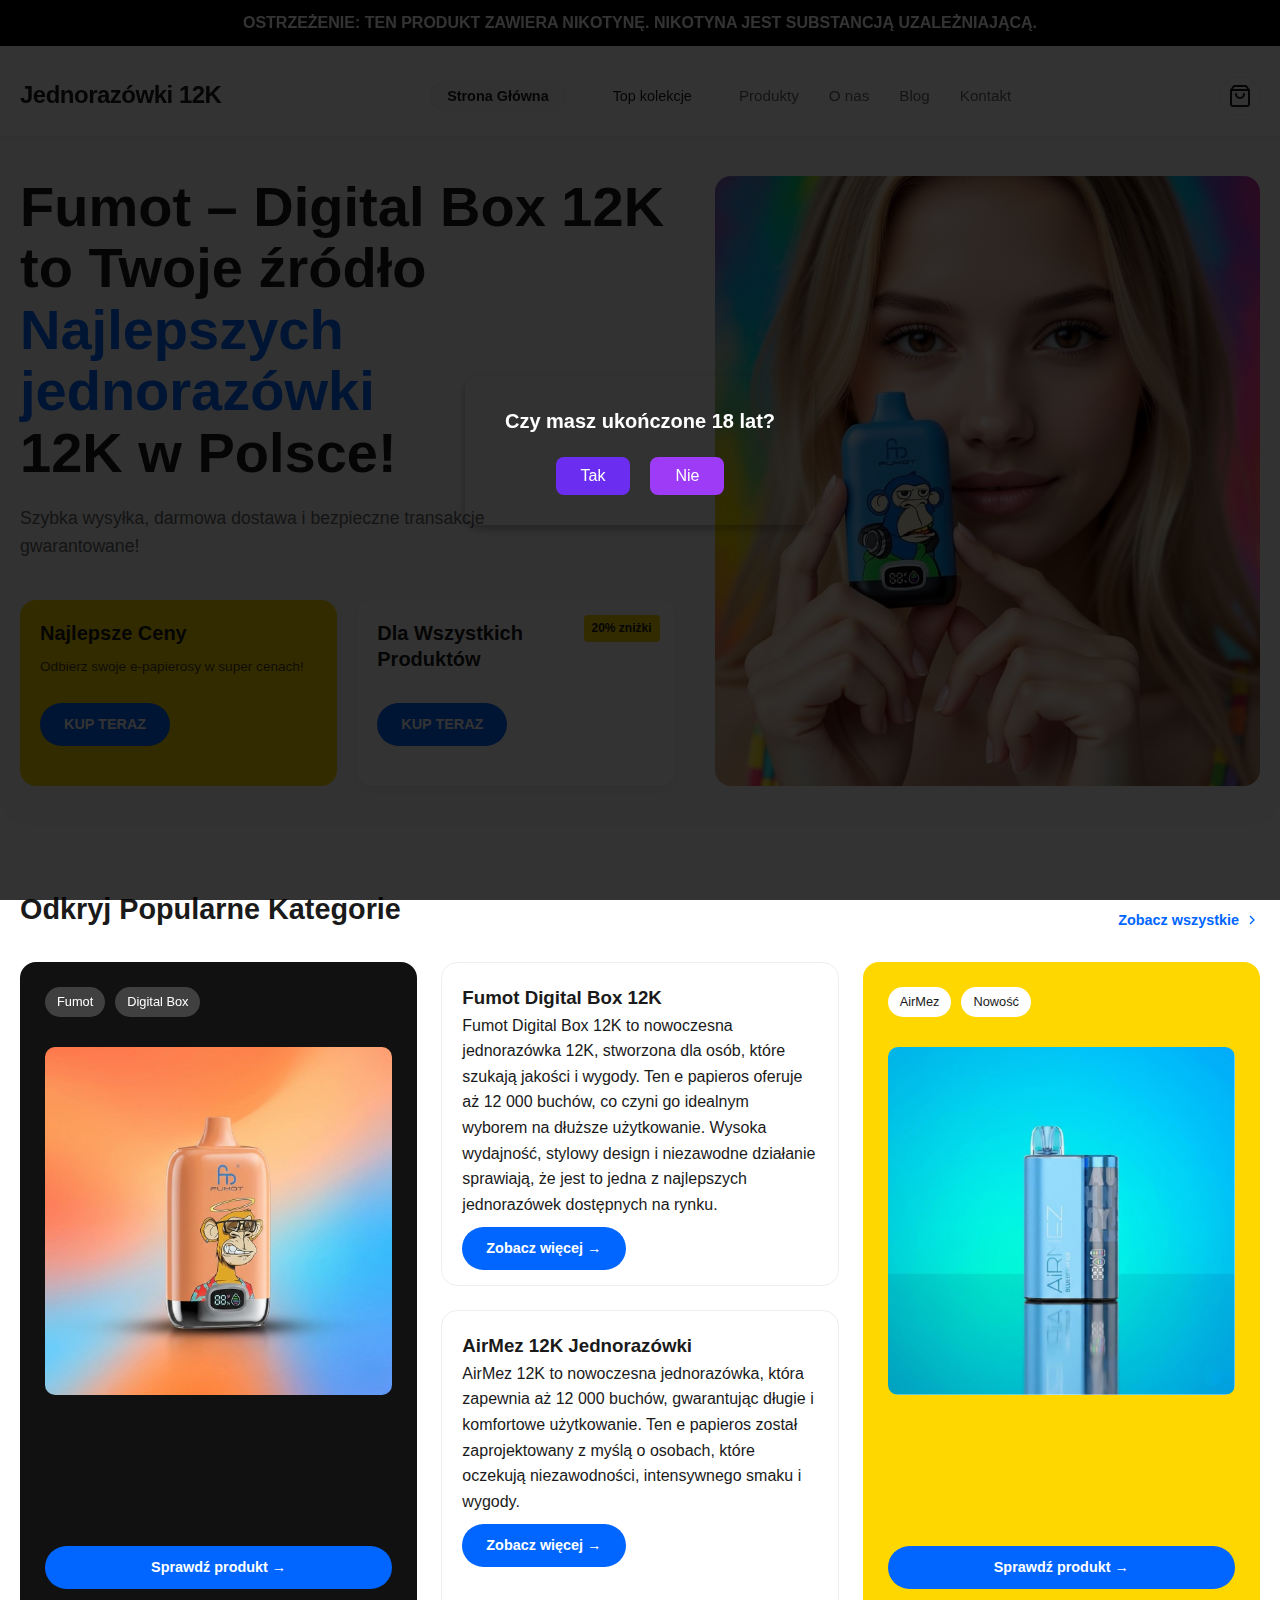
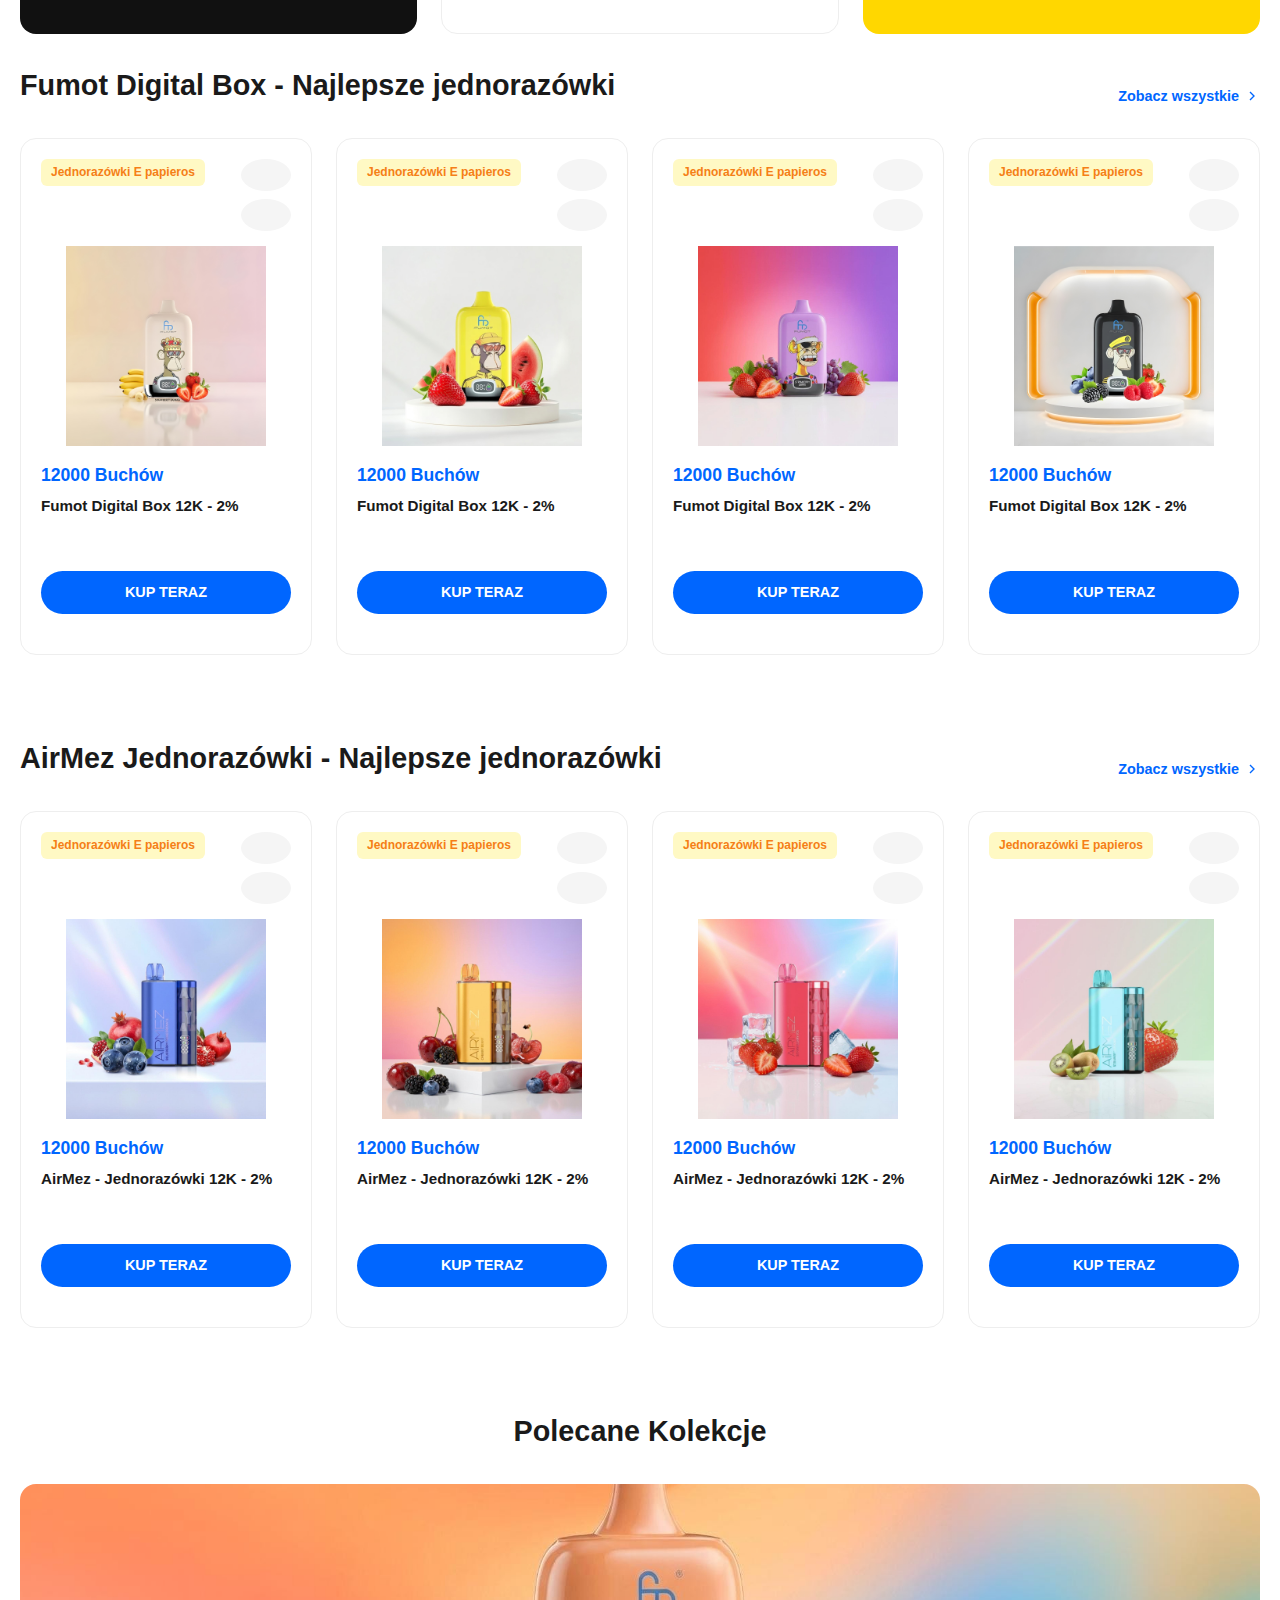
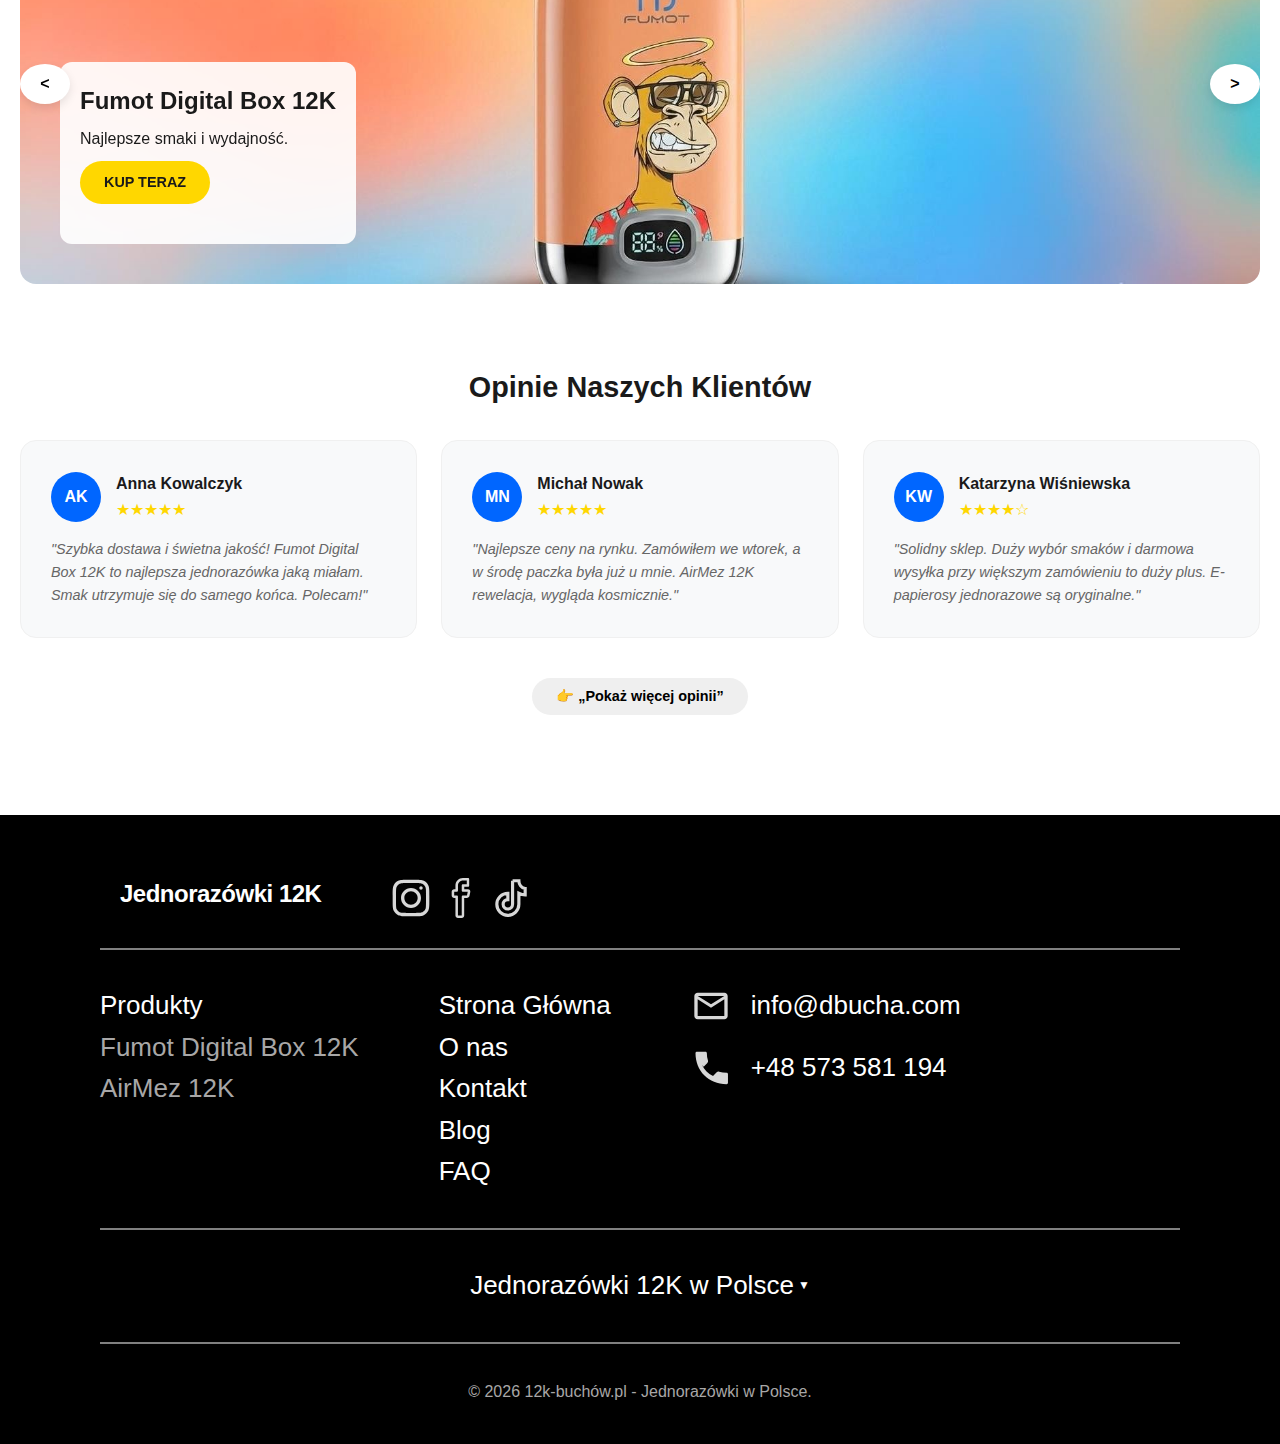
<file: index.html>
<!DOCTYPE html>
<html lang="pl">

<head>
    <meta charset="UTF-8">
    <meta name="viewport" content="width=device-width, initial-scale=1.0">
    <title>Jednorazówki 12K - Najlepsze e-papierosy jednorazowe w Polsce</title>
    <meta name="description"
        content="Kup najlepsze jednorazówki 12K i e-papierosy jednorazowe. Darmowa dostawa, najlepsze ceny, wyprzedaż i nowości. Top kolekcje tylko u nas.">

    <!-- Favicon & Manifest -->
    <link rel="icon" href="/favicon.ico" sizes="any">
    <link rel="icon" href="/favicon-32x32.png" type="image/png">
    <link rel="icon" href="/icon.svg" type="image/svg+xml">
    <link rel="apple-touch-icon" href="/apple-touch-icon.png">
    <meta name="apple-mobile-web-app-title" content="12K">
    <link rel="manifest" href="/site.webmanifest">

    <!-- Fonts: System fonts used to avoid external CDNs -->
    <link rel="stylesheet" href="styles.css">
    <link rel="stylesheet" href="footer.css">
    <link rel="stylesheet" href="header.css">
</head>

<body>

    <!-- Top Header -->
    <header class="site-header">
        <div id="ageModal" class="modal">
            <div class="modal-content">
                <h2>Czy masz ukończone 18 lat?</h2>
                <div class="buttons">
                    <button id="yesBtn">Tak</button>
                    <button id="noBtn">Nie</button>
                </div>
            </div>
        </div>

        <h1 class="warn">
            OSTRZEŻENIE: TEN PRODUKT ZAWIERA NIKOTYNĘ. NIKOTYNA JEST SUBSTANCJĄ
            UZALEŻNIAJĄCĄ.
        </h1>
        <div class="top-bar container">
            <a href="https://www.dbucha.com/collections/12000-buchow" class="logo">
                <span class="logo-text">Jednorazówki 12K</span>
            </a>

            <nav class="main-nav">
                <ul class="nav-list" id="nav-list">
                    <li><a href="https://www.dbucha.com/" class="nav-pill active">Strona Główna</a></li>
                    <li><a href="https://www.dbucha.com/collections/12000-buchow" class="nav-pill">Top kolekcje</a></li>
                    <li><a href="https://www.dbucha.com/" class="nav-link">Produkty</a></li>
                    <li><a href="https://www.dbucha.com/" class="nav-link">O nas</a></li>
                    <li><a href="https://www.dbucha.com/" class="nav-link">Blog</a></li>
                    <li><a href="https://www.dbucha.com/" class="nav-link">Kontakt</a></li>
                </ul>
            </nav>

            <div class="header-actions">
                <a href="https://www.dbucha.com/" class="action-item">O nas</a>
                <a href="https://www.dbucha.com/" class="action-item">Pomoc</a>
                <a href="https://www.dbucha.com/" class="action-item">Kontakt</a>
                <a href="https://www.dbucha.com/" class="icon-btn" aria-label="Koszyk">
                    <svg width="24" height="24" viewBox="0 0 24 24" fill="none" stroke="currentColor" stroke-width="2"
                        stroke-linecap="round" stroke-linejoin="round">
                        <path d="M6 2L3 6v14a2 2 0 0 0 2 2h14a2 2 0 0 0 2-2V6l-3-4z"></path>
                        <line x1="3" y1="6" x2="21" y2="6"></line>
                        <path d="M16 10a4 4 0 0 1-8 0"></path>
                    </svg>
                </a>

            </div>

            <!-- Mobile Menu Toggle -->
            <button class="mobile-menu-toggle" id="mobile-menu-btn" aria-label="Menu">
                <span></span>
                <span></span>
                <span></span>
            </button>
        </div>
    </header>

    <main>
        <!-- Hero Section -->
        <section class="hero-section">
            <div class="container hero-container">
                <div class="hero-content">
                    <h1 class="hero-title">Fumot – Digital Box 12K to Twoje źródło <br><span
                            class="highlight-blue">Najlepszych
                            jednorazówki</span><br>12K w Polsce!</h1>
                    <p class="hero-subtitle">Szybka wysyłka, darmowa dostawa i bezpieczne transakcje gwarantowane!</p>

                    <div class="hero-cards">
                        <div class="promo-card card-yellow">
                            <h3>Najlepsze Ceny</h3>
                            <p>Odbierz swoje e-papierosy w super cenach!</p>
                            <a href="https://www.dbucha.com/products/fumot-digital-box-12k-buchow"
                                class="btn btn-blue">KUP TERAZ</a>
                            <div class="card-icon bag-icon"></div>
                        </div>
                        <div class="promo-card card-white">
                            <span class="badge">20% zniżki</span>
                            <h3>Dla Wszystkich<br>Produktów</h3>
                            <a href="https://www.dbucha.com/products/fumot-digital-box-12k-buchow"
                                class="btn btn-blue">KUP TERAZ</a>
                        </div>
                    </div>
                </div>
                <div class="hero-image-wrapper">
                    <img src="img/Fumot tornado 12K.jpg" alt="Jednorazówki 12K Model" class="hero-image">
                    <!-- Using placeholder as generation failed, styled to match yellow aesthetic -->
                </div>
            </div>
        </section>

        <!-- Trending Categories -->
        <section class="categories-section container">
            <div class="section-header">
                <h2>Odkryj Popularne Kategorie</h2>
                <a href="https://www.dbucha.com/collections/12000-buchow" class="view-all">Zobacz wszystkie <svg
                        width="16" height="16" viewBox="0 0 24 24" fill="none" stroke="currentColor" stroke-width="2">
                        <path d="M9 18l6-6-6-6" />
                    </svg></a>
            </div>

            <div class="categories-grid">
                <!-- Large Card 1 -->
                <div class="cat-card large dark-card">
                    <div class="cat-labels">
                        <span class="pill">Fumot</span>
                        <span class="pill">Digital Box</span>
                    </div>
                    <!-- Mockup of headphones in screenshot, replaced with visual or text -->
                    <div class="cat-img-placeholder vape-silhouette">
                        <img src="img/Fumot Digital box 12K cherry.jpg" style="width: 100%;" alt="" srcset="">
                    </div>
                    <a href="https://www.dbucha.com/products/fumot-digital-box-12k-buchow"
                        class="btn btn-blue floating-btn">Sprawdź produkt →</a>
                </div>

                <!-- Stacked Cards -->
                <div class="cat-stack">
                    <div class="cat-card small light-card">
                        <div class="cat-info">
                            <h3>Fumot Digital Box 12K</h3>
                            <p>Fumot Digital Box 12K to nowoczesna jednorazówka 12K, stworzona dla osób, które szukają
                                jakości i wygody. Ten e papieros oferuje aż 12 000 buchów, co czyni go idealnym wyborem
                                na dłuższe użytkowanie. Wysoka wydajność, stylowy design i niezawodne działanie
                                sprawiają, że jest to jedna z najlepszych jednorazówek dostępnych na rynku.</p>
                            <a href="https://www.dbucha.com/collections/12000-buchow"
                                class="btn btn-blue small-btn">Zobacz więcej →</a>
                        </div>
                    </div>
                    <div class="cat-card small light-card split-content">
                        <div class="cat-info">
                            <h3>AirMez 12K Jednorazówki</h3>
                            <p>AirMez 12K to nowoczesna jednorazówka, która zapewnia aż 12 000 buchów, gwarantując
                                długie i komfortowe użytkowanie. Ten e papieros został zaprojektowany z myślą o osobach,
                                które oczekują niezawodności, intensywnego smaku i wygody.</p>
                            <a href="https://www.dbucha.com/collections/12000-buchow"
                                class="btn btn-blue small-btn">Zobacz więcej →</a>
                        </div>

                    </div>
                </div>

                <!-- Large Card 2 -->
                <div class="cat-card large yellow-card">
                    <div class="cat-labels">
                        <span class="pill white-pill">AirMez</span>
                        <span class="pill white-pill">Nowość</span>
                    </div>
                    <div class="basket-img-placeholder">
                        <img src="img/AirMez  12K Jednorazówki .jpg" alt="AirMez 12K" style="width: 100%;">
                    </div>
                    <a href="https://www.dbucha.com/products/airmez-12k" class="btn btn-blue floating-btn">Sprawdź
                        produkt →</a>
                </div>
            </div>
        </section>

        <!-- Product of The Month -->
        <section class="products-section container">
            <div class="section-header">
                <h2>Fumot Digital Box - Najlepsze jednorazówki</h2>
                <a href="https://www.dbucha.com/collections/12000-buchow" class="view-all">Zobacz wszystkie <svg
                        width="16" height="16" viewBox="0 0 24 24" fill="none" stroke="currentColor" stroke-width="2">
                        <path d="M9 18l6-6-6-6" />
                    </svg></a>
            </div>

            <div class="products-grid">
                <!-- Product 1 -->
                <div class="product-card">
                    <div class="card-top">
                        <span class="badge-yellow">Jednorazówki E papieros</span>
                        <div class="card-actions">
                            <button class="icon-circle"><svg width="16" height="16" viewBox="0 0 24 24" fill="none"
                                    stroke="currentColor" stroke-width="2">
                                    <path d="M6 2L3 6v14a2 2 0 0 0 2 2h14a2 2 0 0 0 2-2V6l-3-4z"></path>
                                    <line x1="3" y1="6" x2="21" y2="6"></line>
                                </svg></button>
                            <button class="icon-circle"><svg width="16" height="16" viewBox="0 0 24 24" fill="none"
                                    stroke="currentColor" stroke-width="2">
                                    <path
                                        d="M20.84 4.61a5.5 5.5 0 0 0-7.78 0L12 5.67l-1.06-1.06a5.5 5.5 0 0 0-7.78 7.78l1.06 1.06L12 21.23l7.78-7.78 1.06-1.06a5.5 5.5 0 0 0 0-7.78z">
                                    </path>
                                </svg></button>
                        </div>
                    </div>
                    <div class="product-img">
                        <img src="img/Fumot Tornado 12K strawbery banana.png" alt="Fumot Digital Box 12K">
                    </div>
                    <div class="product-details">
                        <span class="price">12000 Buchów</span>
                        <h3>Fumot Digital Box 12K - 2% </h3>
                        <a href="https://www.dbucha.com/collections/12000-buchow" class="btn btn-blue full-width">KUP
                            TERAZ</a>
                    </div>
                </div>

                <!-- Product 2 -->
                <!-- Product 3 -->
                <div class="product-card">
                    <div class="card-top">
                        <span class="badge-yellow">Jednorazówki E papieros</span>
                        <div class="card-actions">
                            <button class="icon-circle"><svg width="16" height="16" viewBox="0 0 24 24" fill="none"
                                    stroke="currentColor" stroke-width="2">
                                    <path d="M6 2L3 6v14a2 2 0 0 0 2 2h14a2 2 0 0 0 2-2V6l-3-4z"></path>
                                    <line x1="3" y1="6" x2="21" y2="6"></line>
                                </svg></button>
                            <button class="icon-circle"><svg width="16" height="16" viewBox="0 0 24 24" fill="none"
                                    stroke="currentColor" stroke-width="2">
                                    <path
                                        d="M20.84 4.61a5.5 5.5 0 0 0-7.78 0L12 5.67l-1.06-1.06a5.5 5.5 0 0 0-7.78 7.78l1.06 1.06L12 21.23l7.78-7.78 1.06-1.06a5.5 5.5 0 0 0 0-7.78z">
                                    </path>
                                </svg></button>
                        </div>
                    </div>
                    <div class="product-img">
                        <img src="img/Fumot tornado 12K Strawbery watermelon.jpg" alt="RandM Tornado">
                    </div>
                    <div class="product-details">
                        <span class="price">12000 Buchów</span>
                        <h3>Fumot Digital Box 12K - 2% </h3>
                        <a href="https://www.dbucha.com/collections/12000-buchow" class="btn btn-blue full-width">KUP
                            TERAZ</a>
                    </div>
                </div>


                <!-- Product 3 -->
                <div class="product-card">
                    <div class="card-top">
                        <span class="badge-yellow">Jednorazówki E papieros</span>
                        <div class="card-actions">
                            <button class="icon-circle"><svg width="16" height="16" viewBox="0 0 24 24" fill="none"
                                    stroke="currentColor" stroke-width="2">
                                    <path d="M6 2L3 6v14a2 2 0 0 0 2 2h14a2 2 0 0 0 2-2V6l-3-4z"></path>
                                    <line x1="3" y1="6" x2="21" y2="6"></line>
                                </svg></button>
                            <button class="icon-circle"><svg width="16" height="16" viewBox="0 0 24 24" fill="none"
                                    stroke="currentColor" stroke-width="2">
                                    <path
                                        d="M20.84 4.61a5.5 5.5 0 0 0-7.78 0L12 5.67l-1.06-1.06a5.5 5.5 0 0 0-7.78 7.78l1.06 1.06L12 21.23l7.78-7.78 1.06-1.06a5.5 5.5 0 0 0 0-7.78z">
                                    </path>
                                </svg></button>
                        </div>
                    </div>
                    <div class="product-img">
                        <img src="img/Fumot tornado 12K Strawberry Grape .jpg" alt="RandM Tornado">
                    </div>
                    <div class="product-details">
                        <span class="price">12000 Buchów</span>
                        <h3>Fumot Digital Box 12K - 2% </h3>
                        <a href="https://www.dbucha.com/collections/12000-buchow" class="btn btn-blue full-width">KUP
                            TERAZ</a>
                    </div>
                </div>


                <!-- Product 3 -->
                <div class="product-card">
                    <div class="card-top">
                        <span class="badge-yellow">Jednorazówki E papieros</span>
                        <div class="card-actions">
                            <button class="icon-circle"><svg width="16" height="16" viewBox="0 0 24 24" fill="none"
                                    stroke="currentColor" stroke-width="2">
                                    <path d="M6 2L3 6v14a2 2 0 0 0 2 2h14a2 2 0 0 0 2-2V6l-3-4z"></path>
                                    <line x1="3" y1="6" x2="21" y2="6"></line>
                                </svg></button>
                            <button class="icon-circle"><svg width="16" height="16" viewBox="0 0 24 24" fill="none"
                                    stroke="currentColor" stroke-width="2">
                                    <path
                                        d="M20.84 4.61a5.5 5.5 0 0 0-7.78 0L12 5.67l-1.06-1.06a5.5 5.5 0 0 0-7.78 7.78l1.06 1.06L12 21.23l7.78-7.78 1.06-1.06a5.5 5.5 0 0 0 0-7.78z">
                                    </path>
                                </svg></button>
                        </div>
                    </div>
                    <div class="product-img">
                        <img src="img/Fumot tornado 12K Mixed_Berries.jpg" alt="RandM Tornado">
                    </div>
                    <div class="product-details">
                        <span class="price">12000 Buchów</span>
                        <h3>Fumot Digital Box 12K - 2% </h3>
                        <a href="https://www.dbucha.com/collections/12000-buchow" class="btn btn-blue full-width">KUP
                            TERAZ</a>
                    </div>
                </div>

            </div>
        </section>
        <section class="products-section container">
            <div class="section-header">
                <h2>AirMez Jednorazówki - Najlepsze jednorazówki</h2>
                <a href="https://www.dbucha.com/collections/12000-buchow" class="view-all">Zobacz wszystkie <svg
                        width="16" height="16" viewBox="0 0 24 24" fill="none" stroke="currentColor" stroke-width="2">
                        <path d="M9 18l6-6-6-6" />
                    </svg></a>
            </div>

            <div class="products-grid">
                <!-- Product 1 -->
                <div class="product-card">
                    <div class="card-top">
                        <span class="badge-yellow">Jednorazówki E papieros</span>
                        <div class="card-actions">
                            <button class="icon-circle"><svg width="16" height="16" viewBox="0 0 24 24" fill="none"
                                    stroke="currentColor" stroke-width="2">
                                    <path d="M6 2L3 6v14a2 2 0 0 0 2 2h14a2 2 0 0 0 2-2V6l-3-4z"></path>
                                    <line x1="3" y1="6" x2="21" y2="6"></line>
                                </svg></button>
                            <button class="icon-circle"><svg width="16" height="16" viewBox="0 0 24 24" fill="none"
                                    stroke="currentColor" stroke-width="2">
                                    <path
                                        d="M20.84 4.61a5.5 5.5 0 0 0-7.78 0L12 5.67l-1.06-1.06a5.5 5.5 0 0 0-7.78 7.78l1.06 1.06L12 21.23l7.78-7.78 1.06-1.06a5.5 5.5 0 0 0 0-7.78z">
                                    </path>
                                </svg></button>
                        </div>
                    </div>
                    <div class="product-img">
                        <img src="img/AirMez 12K Blueberry_Pomegranate.jpg" alt="Fumot Digital Box 12K">
                    </div>
                    <div class="product-details">
                        <span class="price">12000 Buchów</span>
                        <h3>AirMez - Jednorazówki 12K - 2% </h3>
                        <a href="https://www.dbucha.com/collections/12000-buchow" class="btn btn-blue full-width">KUP
                            TERAZ</a>
                    </div>
                </div>

                <!-- Product 2 -->
                <!-- Product 3 -->
                <div class="product-card">
                    <div class="card-top">
                        <span class="badge-yellow">Jednorazówki E papieros</span>
                        <div class="card-actions">
                            <button class="icon-circle"><svg width="16" height="16" viewBox="0 0 24 24" fill="none"
                                    stroke="currentColor" stroke-width="2">
                                    <path d="M6 2L3 6v14a2 2 0 0 0 2 2h14a2 2 0 0 0 2-2V6l-3-4z"></path>
                                    <line x1="3" y1="6" x2="21" y2="6"></line>
                                </svg></button>
                            <button class="icon-circle"><svg width="16" height="16" viewBox="0 0 24 24" fill="none"
                                    stroke="currentColor" stroke-width="2">
                                    <path
                                        d="M20.84 4.61a5.5 5.5 0 0 0-7.78 0L12 5.67l-1.06-1.06a5.5 5.5 0 0 0-7.78 7.78l1.06 1.06L12 21.23l7.78-7.78 1.06-1.06a5.5 5.5 0 0 0 0-7.78z">
                                    </path>
                                </svg></button>
                        </div>
                    </div>
                    <div class="product-img">
                        <img src="img/AirMez 12K Cherry_Berry.jpg" alt="RandM Tornado">
                    </div>
                    <div class="product-details">
                        <span class="price">12000 Buchów</span>
                        <h3>AirMez - Jednorazówki 12K - 2% </h3>
                        <a href="https://www.dbucha.com/collections/12000-buchow" class="btn btn-blue full-width">KUP
                            TERAZ</a>
                    </div>
                </div>


                <!-- Product 3 -->
                <div class="product-card">
                    <div class="card-top">
                        <span class="badge-yellow">Jednorazówki E papieros</span>
                        <div class="card-actions">
                            <button class="icon-circle"><svg width="16" height="16" viewBox="0 0 24 24" fill="none"
                                    stroke="currentColor" stroke-width="2">
                                    <path d="M6 2L3 6v14a2 2 0 0 0 2 2h14a2 2 0 0 0 2-2V6l-3-4z"></path>
                                    <line x1="3" y1="6" x2="21" y2="6"></line>
                                </svg></button>
                            <button class="icon-circle"><svg width="16" height="16" viewBox="0 0 24 24" fill="none"
                                    stroke="currentColor" stroke-width="2">
                                    <path
                                        d="M20.84 4.61a5.5 5.5 0 0 0-7.78 0L12 5.67l-1.06-1.06a5.5 5.5 0 0 0-7.78 7.78l1.06 1.06L12 21.23l7.78-7.78 1.06-1.06a5.5 5.5 0 0 0 0-7.78z">
                                    </path>
                                </svg></button>
                        </div>
                    </div>
                    <div class="product-img">
                        <img src="img/AirMez 12K Strawberry_Ice.jpg" alt="RandM Tornado">
                    </div>
                    <div class="product-details">
                        <span class="price">12000 Buchów</span>
                        <h3>AirMez - Jednorazówki 12K - 2% </h3>
                        <a href="https://www.dbucha.com/collections/12000-buchow" class="btn btn-blue full-width">KUP
                            TERAZ</a>
                    </div>
                </div>


                <!-- Product 3 -->
                <div class="product-card">
                    <div class="card-top">
                        <span class="badge-yellow">Jednorazówki E papieros</span>
                        <div class="card-actions">
                            <button class="icon-circle"><svg width="16" height="16" viewBox="0 0 24 24" fill="none"
                                    stroke="currentColor" stroke-width="2">
                                    <path d="M6 2L3 6v14a2 2 0 0 0 2 2h14a2 2 0 0 0 2-2V6l-3-4z"></path>
                                    <line x1="3" y1="6" x2="21" y2="6"></line>
                                </svg></button>
                            <button class="icon-circle"><svg width="16" height="16" viewBox="0 0 24 24" fill="none"
                                    stroke="currentColor" stroke-width="2">
                                    <path
                                        d="M20.84 4.61a5.5 5.5 0 0 0-7.78 0L12 5.67l-1.06-1.06a5.5 5.5 0 0 0-7.78 7.78l1.06 1.06L12 21.23l7.78-7.78 1.06-1.06a5.5 5.5 0 0 0 0-7.78z">
                                    </path>
                                </svg></button>
                        </div>
                    </div>
                    <div class="product-img">
                        <img src="img/AirMez 12K Strawberry_Kiwi.jpg" alt="RandM Tornado">
                    </div>
                    <div class="product-details">
                        <span class="price">12000 Buchów</span>
                        <h3>AirMez - Jednorazówki 12K - 2% </h3>
                        <a href="https://www.dbucha.com/collections/12000-buchow" class="btn btn-blue full-width">KUP
                            TERAZ</a>
                    </div>
                </div>

            </div>
        </section>

        <!-- Slider Section -->
        <section class="slider-section container">
            <h2 class="section-title">Polecane Kolekcje</h2>
            <div class="slider-container">
                <button class="slider-btn prev-btn" id="prevBtn">&lt;</button>
                <div class="slider-track" id="sliderTrack">
                    <!-- Slide 1 -->
                    <div class="slide">
                        <img src="img/FumotDigitalbox12Kcherry.jpg" alt="Fumot">
                        <div class="slide-content">
                            <h3>Fumot Digital Box 12K</h3>
                            <p>Najlepsze smaki i wydajność.</p>
                            <a href="https://www.dbucha.com/collections/12000-buchow" class="btn btn-yellow">KUP
                                TERAZ</a>
                        </div>
                    </div>
                    <!-- Slide 2 -->
                    <div class="slide">
                        <img src="img/AirMez12KCherry_Berry.jpg" alt="AirMez">
                        <div class="slide-content">
                            <h3>AirMez 12K</h3>
                            <p>Futurystyczny design i moc.</p>
                            <a href="https://www.dbucha.com/collections/12000-buchow" class="btn btn-yellow">KUP
                                TERAZ</a>
                        </div>
                    </div>
                    <!-- Slide 3 -->

                </div>
                <button class="slider-btn next-btn" id="nextBtn">&gt;</button>
            </div>
        </section>

        <!-- Reviews Section -->
        <section class="reviews-section container">
            <h2 class="section-title">Opinie Naszych Klientów</h2>
            <div class="reviews-grid" id="reviewsGrid">

                <div class="review-card">
                    <div class="review-header">
                        <div class="avatar">AK</div>
                        <div class="review-info">
                            <h4>Anna Kowalczyk</h4>
                            <div class="stars">★★★★★</div>
                        </div>
                    </div>
                    <p class="review-text">"Szybka dostawa i świetna jakość! Fumot Digital Box 12K to najlepsza
                        jednorazówka jaką miałam. Smak utrzymuje się do samego końca. Polecam!"</p>
                </div>

                <div class="review-card">
                    <div class="review-header">
                        <div class="avatar">MN</div>
                        <div class="review-info">
                            <h4>Michał Nowak</h4>
                            <div class="stars">★★★★★</div>
                        </div>
                    </div>
                    <p class="review-text">"Najlepsze ceny na rynku. Zamówiłem we wtorek, a w środę paczka była już u
                        mnie. AirMez 12K rewelacja, wygląda kosmicznie."</p>
                </div>

                <div class="review-card">
                    <div class="review-header">
                        <div class="avatar">KW</div>
                        <div class="review-info">
                            <h4>Katarzyna Wiśniewska</h4>
                            <div class="stars">★★★★☆</div>
                        </div>
                    </div>
                    <p class="review-text">"Solidny sklep. Duży wybór smaków i darmowa wysyłka przy większym zamówieniu
                        to duży plus. E-papierosy jednorazowe są oryginalne."</p>
                </div>

                <!-- Hidden reviews for "Show More" functionality -->
                <div class="review-card hidden-review">
                    <div class="review-header">
                        <div class="avatar">PJ</div>
                        <div class="review-info">
                            <h4>Piotr Jankowski</h4>
                            <div class="stars">★★★★★</div>
                        </div>
                    </div>
                    <p class="review-text">"Polecam ten sklep. Wszystko sprawnie i bez problemów. Jednorazówki 12K
                        starczają na bardzo długo."</p>
                </div>

                <div class="review-card hidden-review">
                    <div class="review-header">
                        <div class="avatar">AL</div>
                        <div class="review-info">
                            <h4>Agata Lewandowska</h4>
                            <div class="stars">★★★★★</div>
                        </div>
                    </div>
                    <p class="review-text">"Super obsługa klienta, pomogli mi dobrać odpowiedni smak. Na pewno wrócę po
                        więcej!"</p>
                </div>

            </div>
            <div class="reviews-footer">
                <button id="showMoreReviews" class="btn btn-outline">👉 „Pokaż więcej opinii”</button>
            </div>
        </section>

    </main>

    <footer>
        <div class="social">
            <div class="footer-logo">
                <a href="index.html" class="logo">
                    <span class="logo-text logotext">Jednorazówki 12K</span>
                </a>
            </div>
            <div>
                <a href="https://www.instagram.com/dbucha.com_sklep/?igsh=MTJlaXloMm82NjIyeA%3D%3D#">
                    <svg viewBox="0 0 24 24" fill="#000000" xmlns="http://www.w3.org/2000/svg">
                        <g id="SVGRepo_bgCarrier" stroke-width="0"></g>
                        <g id="SVGRepo_tracerCarrier" stroke-linecap="round" stroke-linejoin="round"></g>
                        <g id="SVGRepo_iconCarrier">
                            <path fill-rule="evenodd" clip-rule="evenodd"
                                d="M12 18C15.3137 18 18 15.3137 18 12C18 8.68629 15.3137 6 12 6C8.68629 6 6 8.68629 6 12C6 15.3137 8.68629 18 12 18ZM12 16C14.2091 16 16 14.2091 16 12C16 9.79086 14.2091 8 12 8C9.79086 8 8 9.79086 8 12C8 14.2091 9.79086 16 12 16Z">
                            </path>
                            <path
                                d="M18 5C17.4477 5 17 5.44772 17 6C17 6.55228 17.4477 7 18 7C18.5523 7 19 6.55228 19 6C19 5.44772 18.5523 5 18 5Z">
                            </path>
                            <path fill-rule="evenodd" clip-rule="evenodd"
                                d="M1.65396 4.27606C1 5.55953 1 7.23969 1 10.6V13.4C1 16.7603 1 18.4405 1.65396 19.7239C2.2292 20.8529 3.14708 21.7708 4.27606 22.346C5.55953 23 7.23969 23 10.6 23H13.4C16.7603 23 18.4405 23 19.7239 22.346C20.8529 21.7708 21.7708 20.8529 22.346 19.7239C23 18.4405 23 16.7603 23 13.4V10.6C23 7.23969 23 5.55953 22.346 4.27606C21.7708 3.14708 20.8529 2.2292 19.7239 1.65396C18.4405 1 16.7603 1 13.4 1H10.6C7.23969 1 5.55953 1 4.27606 1.65396C3.14708 2.2292 2.2292 3.14708 1.65396 4.27606ZM13.4 3H10.6C8.88684 3 7.72225 3.00156 6.82208 3.0751C5.94524 3.14674 5.49684 3.27659 5.18404 3.43597C4.43139 3.81947 3.81947 4.43139 3.43597 5.18404C3.27659 5.49684 3.14674 5.94524 3.0751 6.82208C3.00156 7.72225 3 8.88684 3 10.6V13.4C3 15.1132 3.00156 16.2777 3.0751 17.1779C3.14674 18.0548 3.27659 18.5032 3.43597 18.816C3.81947 19.5686 4.43139 20.1805 5.18404 20.564C5.49684 20.7234 5.94524 20.8533 6.82208 20.9249C7.72225 20.9984 8.88684 21 10.6 21H13.4C15.1132 21 16.2777 20.9984 17.1779 20.9249C18.0548 20.8533 18.5032 20.7234 18.816 20.564C19.5686 20.1805 20.1805 19.5686 20.564 18.816C20.7234 18.5032 20.8533 18.0548 20.9249 17.1779C20.9984 16.2777 21 15.1132 21 13.4V10.6C21 8.88684 20.9984 7.72225 20.9249 6.82208C20.8533 5.94524 20.7234 5.49684 20.564 5.18404C20.1805 4.43139 19.5686 3.81947 18.816 3.43597C18.5032 3.27659 18.0548 3.14674 17.1779 3.0751C16.2777 3.00156 15.1132 3 13.4 3Z">
                            </path>
                        </g>
                    </svg>
                </a>
            </div>
            <div>
                <a href="https://www.facebook.com/people/Dbuchacom/61578129732195/">
                    <svg fill="#000000" xmlns="http://www.w3.org/2000/svg" preserveAspectRatio="xMidYMid"
                        viewBox="0 0 14.906 32" height="40px">
                        <g id="SVGRepo_bgCarrier" stroke-width="0"></g>
                        <g id="SVGRepo_tracerCarrier" stroke-linecap="round" stroke-linejoin="round"></g>
                        <g id="SVGRepo_iconCarrier">
                            <path
                                d="M14.874,11.167 L14.262,14.207 C14.062,15.208 13.100,15.992 12.072,15.992 L10.000,15.992 L10.000,30.000 C10.000,31.104 9.159,32.000 8.049,32.000 L5.030,32.000 C3.920,32.000 3.017,31.102 3.017,29.999 L3.017,15.992 L2.011,15.992 C0.901,15.992 -0.002,15.095 -0.002,13.991 L-0.002,10.990 C-0.002,9.887 0.901,8.989 2.011,8.989 L3.017,8.989 L3.017,6.003 C3.017,2.716 5.693,0.041 8.994,0.013 C9.015,0.012 9.033,0.001 9.055,0.001 L13.081,0.001 C13.636,0.001 14.000,0.448 14.000,1.000 L14.000,6.000 C14.000,6.553 13.636,7.004 13.081,7.004 L10.061,7.004 L10.060,8.989 L13.079,8.989 C13.645,8.989 14.167,9.228 14.509,9.644 C14.852,10.059 14.985,10.615 14.874,11.167 ZM9.092,10.990 C9.078,10.991 9.067,10.998 9.053,10.998 L9.053,10.998 C8.497,10.997 8.046,10.549 8.047,9.997 L8.047,9.990 C8.047,9.990 8.047,9.990 8.047,9.990 C8.047,9.990 8.047,9.990 8.047,9.990 L8.049,6.003 C8.049,5.450 8.499,5.003 9.055,5.003 L12.074,5.003 L12.074,2.002 L9.094,2.002 C9.077,2.002 9.063,2.011 9.045,2.011 C6.831,2.011 5.030,3.802 5.030,6.003 L5.030,10.005 C5.030,10.558 4.579,11.006 4.023,11.006 C3.996,11.006 3.973,10.992 3.946,10.990 L2.011,10.990 L2.011,13.991 L4.023,13.991 C4.579,13.991 5.030,14.439 5.030,14.992 C5.030,15.044 5.008,15.088 5.000,15.138 L5.000,30.000 L8.049,29.999 L8.049,15.002 C8.049,14.998 8.047,14.995 8.047,14.992 C8.047,14.439 8.497,13.991 9.053,13.991 L12.072,13.991 C12.145,13.991 12.275,13.886 12.288,13.816 L12.857,10.990 L9.092,10.990 Z">
                            </path>
                        </g>
                    </svg>
                </a>
            </div>
            <div>
                <a href="https://www.tiktok.com/@dbucha.com">
                    <svg viewBox="0 0 24 24" id="Layer_1" data-name="Layer 1" xmlns="http://www.w3.org/2000/svg"
                        fill="#000000">
                        <g id="SVGRepo_bgCarrier" stroke-width="0"></g>
                        <g id="SVGRepo_tracerCarrier" stroke-linecap="round" stroke-linejoin="round"></g>
                        <g id="SVGRepo_iconCarrier">
                            <defs>
                                <style>
                                    .cls-1 {
                                        fill: black;
                                        stroke: rgba(255, 255, 255, 0.842);
                                        stroke-miterlimit: 10;
                                        stroke-width: 1.89px;
                                    }
                                </style>
                            </defs>
                            <path class="cls-1"
                                d="M12.94,1.61V15.78a2.83,2.83,0,0,1-2.83,2.83h0a2.83,2.83,0,0,1-2.83-2.83h0a2.84,2.84,0,0,1,2.83-2.84h0V9.17h0A6.61,6.61,0,0,0,3.5,15.78h0a6.61,6.61,0,0,0,6.61,6.61h0a6.61,6.61,0,0,0,6.61-6.61V9.17l.2.1a8.08,8.08,0,0,0,3.58.84h0V6.33l-.11,0a4.84,4.84,0,0,1-3.67-4.7H12.94Z">
                            </path>
                        </g>
                    </svg>
                </a>
            </div>
        </div>
        <div class="footer-cont">
            <div class="foot-cont-one">
                <div class="cont-col">
                    <a href="https://www.dbucha.com/collections/fumot">Produkty</a>
                    <a href="https://www.dbucha.com/products/fumot-digital-box-12k-buchow">Fumot Digital Box 12K</a>
                    <a href="https://www.dbucha.com/products/airmez-12k">AirMez 12K</a>

                </div>
                <div class="cont-col">
                    <a href="#" class="active">Strona Główna</a>
                    <a href="https://www.dbucha.com">O nas</a>
                    <a href="https://www.dbucha.com">Kontakt</a>
                    <a href="https://www.dbucha.com">Blog</a>
                    <a href="https://www.dbucha.com">FAQ</a>
                </div>
            </div>
            <div class="foot-cont-two">
                <div>
                    <svg class="contact-icon" viewBox="0 0 24 24">
                        <path
                            d="M20 4H4C2.897 4 2 4.897 2 6V18C2 19.103 2.897 20 4 20H20C21.103 20 22 19.103 22 18V6C22 4.897 21.103 4 20 4ZM20 6L12 11L4 6H20ZM4 18V8L12 13L20 8V18H4Z" />
                    </svg>
                    <p>info@dbucha.com</p>
                </div>
                <div>
                    <svg class="contact-icon" viewBox="0 0 24 24">
                        <path
                            d="M6.62 10.79C8.06 13.74 10.26 15.94 13.21 17.38L15.41 15.18C15.8 14.79 16.37 14.66 16.85 14.82C18.27 15.28 19.8 15.5 21.38 15.5C21.83 15.5 22.18 15.85 22.18 16.3V21.5C22.18 21.95 21.83 22.3 21.38 22.3C10.54 22.3 2.7 14.46 2.7 3.62C2.7 3.17 3.05 2.82 3.5 2.82H8.7C9.15 2.82 9.5 3.17 9.5 3.62C9.5 5.2 9.72 6.73 10.18 8.15C10.34 8.63 10.21 9.2 9.82 9.59L7.62 11.79Z" />
                    </svg>
                    <p>+48 573 581 194</p>
                </div>
            </div>
        </div>
        <div class="foot-cont-three">
            <div class="city">
                <p id="city">Jednorazówki 12K w Polsce</p>
            </div>
            <a href="https://www.dbucha.com/">Jednorazówki 12K w Warszawie</a>
            <a href="https://www.dbucha.com/">Jednorazówki 12K w Szczecin​</a>
            <a href="https://www.dbucha.com/">Jednorazówki 12K w Katowice</a>
            <a href="https://www.dbucha.com/">Jednorazówki 12K w Łódź</a>
            <a href="https://www.dbucha.com/">Jednorazówki 12K w Kraków</a>
            <a href="https://www.dbucha.com/">Jednorazówki 12K w Wrocław</a>
            <a href="https://www.dbucha.com/">Jednorazówki 12K w Poznań</a>
            <a href="https://www.dbucha.com/">Jednorazówki 12K w Gdańsk</a>
            <a href="https://www.dbucha.com/">Jednorazówki 12K w Bydgoszcz</a>
            <a href="https://www.dbucha.com/">Jednorazówki 12K w Lublin</a>
            <a href="https://www.dbucha.com/">Jednorazówki 12K w Białystok</a>
            <a href="https://www.dbucha.com/">Jednorazówki 12K w Gdynia</a>
            <a href="https://www.dbucha.com/">Jednorazówki 12K w Częstochowa</a>
            <a href="https://www.dbucha.com/">Jednorazówki 12K w Radom</a>
            <a href="https://www.dbucha.com/">Jednorazówki 12K w Sosnowiec</a>
            <a href="https://www.dbucha.com/">Jednorazówki 12K w Toruń</a>
            <a href="https://www.dbucha.com/">Jednorazówki 12K w Kielce</a>
            <a href="https://www.dbucha.com/">Jednorazówki 12K w Gliwice</a>
            <a href="https://www.dbucha.com/">Jednorazówki 12K w Zabrze</a>
            <a href="https://www.dbucha.com/">Jednorazówki 12K w Olsztyn</a>
            <a href="https://www.dbucha.com/">Jednorazówki 12K w Bielsko-Biała</a>
            <a href="https://www.dbucha.com/">Jednorazówki 12K w Rzeszów</a>
            <a href="https://www.dbucha.com/">Jednorazówki 12K w Rybnik</a>
            <a href="https://www.dbucha.com/">Jednorazówki 12K w Tychy</a>
            <a href="https://www.dbucha.com/">Jednorazówki 12K w Dąbrowa Górnicza</a>
            <a href="https://www.dbucha.com/">Jednorazówki 12K w Płock</a>
            <a href="https://www.dbucha.com/">Jednorazówki 12K w Elbląg</a>
            <a href="https://www.dbucha.com/">Jednorazówki 12K w Opole</a>
            <a href="https://www.dbucha.com/">Jednorazówki 12K w Gorzów Wielkopolski</a>
            <a href="https://www.dbucha.com/">Jednorazówki 12K w Wałbrzych</a>
        </div>
        <div class="copyright">
            <p>© <span id="year">2026</span> 12k-buchów.pl - Jednorazówki w Polsce.</p>
        </div>
    </footer>

    <script src="script.js"></script>
    <script src="footer.js"></script>
    <script src="header.js"></script>
</body>

</html>
</file>
<file: styles.css>
/* Global Styles */
:root {
    --primary-blue: #0066FF;
    /* Matches the vibrant blue buttons */
    --primary-yellow: #FFD700;
    /* Matches the yellow accents/cards */
    --text-dark: #1A1A1A;
    --text-gray: #666666;
    --bg-light: #F8F9FA;
    --white: #FFFFFF;
    --border-radius: 16px;
    --shadow: 0 4px 12px rgba(0, 0, 0, 0.05);
    --transition: all 0.3s ease;
}

* {
    margin: 0;
    padding: 0;
    box-sizing: border-box;
}

body {
    font-family: -apple-system, BlinkMacSystemFont, "Segoe UI", Roboto, Helvetica, Arial, sans-serif, "Apple Color Emoji", "Segoe UI Emoji", "Segoe UI Symbol";
    background-color: var(--white);
    color: var(--text-dark);
    line-height: 1.6;
}

.container {
    max-width: 1280px;
    margin: 0 auto;
    padding: 0 20px;
}

a {
    text-decoration: none;
    color: inherit;
}

ul {
    list-style: none;
}


.categories-grid img {
    width: 100%;
    border-radius: 10px;
}

/* Button & Utilities */
.btn {
    display: inline-flex;
    align-items: center;
    justify-content: center;
    padding: 10px 24px;
    border-radius: 30px;
    font-weight: 600;
    font-size: 0.9rem;
    transition: var(--transition);
    cursor: pointer;
    border: none;
    margin-top: 10px;
    margin-bottom: 20px;
}

.btn-primary {
    background-color: var(--primary-blue);
    color: var(--white);
}

.btn-primary:hover {
    opacity: 0.9;
    transform: translateY(-1px);
}

.btn-blue {
    background-color: var(--primary-blue);
    color: var(--white);
    width: fit-content;
}

.btn-blue:hover {
    background-color: #0052cc;
}

.btn-yellow {
    background-color: var(--primary-yellow);
    color: var(--text-dark);
}

.btn-white {
    background-color: var(--white);
    color: var(--text-dark);
}

.highlight-blue {
    color: var(--primary-blue);
}

/* 1. Header Styles */
.site-header {
    background: var(--white);
    position: sticky;
    top: 0;
    z-index: 1000;
    box-shadow: 0 2px 10px rgba(0, 0, 0, 0.05);
}

.top-bar {
    display: flex;
    align-items: center;
    justify-content: space-between;
    height: 80px;
    gap: 20px;
}

.logo {
    font-size: 1.5rem;
    font-weight: 800;
    color: var(--text-dark);
    flex-shrink: 0;
}

.logo-text {
    letter-spacing: -0.5px;
}



.header-actions {
    display: flex;
    align-items: center;
    gap: 20px;
}

.action-item {
    font-size: 0.9rem;
    color: var(--text-dark);
    font-weight: 500;
    display: none;
    /* Hidden on small screens initially */
}

.icon-btn {
    width: 40px;
    height: 40px;
    border-radius: 50%;
    display: flex;
    align-items: center;
    justify-content: center;
    border: 1px solid #eee;
    color: var(--text-dark);
    transition: var(--transition);
}

.icon-btn:hover {
    background: var(--bg-light);
}

.login-btn {
    padding: 8px 20px;
    border-radius: 20px;
    font-size: 0.9rem;
}

/* Navigation */
/* Navigation */
.main-nav {
    flex: 1;
    display: flex;
    justify-content: center;
    /* margin: 0 20px; */
}

.nav-list {
    display: flex;
    align-items: center;
    gap: 30px;
}

.nav-list::-webkit-scrollbar {
    display: none;
}

.nav-link {
    font-weight: 500;
    font-size: 0.95rem;
    color: var(--text-gray);
    transition: var(--transition);
}

.nav-link:hover,
.nav-pill:hover {
    color: var(--primary-blue);
}

.nav-pill {
    padding: 6px 16px;
    border-radius: 20px;
    font-weight: 500;
    font-size: 0.9rem;
    transition: var(--transition);
    border: 1px solid transparent;
}

.nav-pill.active {
    background: var(--bg-light);
    color: var(--text-dark);
    border-color: #eee;
    font-weight: 700;
}

/* Mobile Menu */
.mobile-menu-toggle {
    display: none;
    flex-direction: column;
    gap: 6px;
    background: none;
    border: none;
    cursor: pointer;
}

.mobile-menu-toggle span {
    width: 25px;
    height: 2px;
    background: var(--text-dark);
    transition: var(--transition);
}

/* 2. Hero Section */
.hero-section {
    padding: 40px 0;
    background: var(--bg-light);
    /* Soft background behind hero area essentially */
    margin-bottom: 60px;
    border-radius: 0 0 30px 30px;
}

.hero-container {
    display: grid;
    grid-template-columns: 1.2fr 1fr;
    gap: 40px;
    align-items: center;
}

.hero-content {
    display: flex;
    flex-direction: column;
    gap: 20px;
}

.hero-title {
    font-size: 3.5rem;
    font-weight: 800;
    line-height: 1.1;
    color: var(--text-dark);
}

.hero-subtitle {
    font-size: 1.1rem;
    color: var(--text-gray);
    max-width: 500px;
}

.hero-cards {
    display: flex;
    gap: 20px;
    margin-top: 20px;
}

.promo-card {
    flex: 1;
    padding: 20px;
    border-radius: var(--border-radius);
    display: flex;
    flex-direction: column;
    justify-content: space-between;
    min-height: 180px;
    position: relative;
    overflow: hidden;
}

.card-yellow {
    background-color: var(--primary-yellow);
}

.card-white {
    background-color: white;
    box-shadow: var(--shadow);
}

.promo-card h3 {
    font-size: 1.25rem;
    line-height: 1.3;
    margin-bottom: 10px;
    font-weight: 800;
}

.promo-card p {
    font-size: 0.85rem;
    margin-bottom: 15px;
    opacity: 0.8;
}

.badge {
    position: absolute;
    top: 15px;
    right: 15px;
    background: var(--primary-yellow);
    padding: 4px 8px;
    font-size: 0.75rem;
    font-weight: 700;
    border-radius: 4px;
}

.hero-image-wrapper {
    position: relative;
    height: 100%;
    min-height: 500px;
    border-radius: var(--border-radius);
    overflow: hidden;
    display: flex;
    align-items: center;
    justify-content: center;
    background: #FFD700;
    /* Fallback visually for the girl bg */
}

.hero-image {
    width: 100%;
    height: 100%;
    object-fit: cover;
}

/* 3. Categories Section */
.categories-section {
    margin-bottom: 200px;
}

.section-header {
    display: flex;
    justify-content: space-between;
    align-items: flex-end;
    margin-bottom: 30px;
}

.section-header h2 {
    font-size: 1.8rem;
    font-weight: 700;
}

.view-all {
    display: flex;
    align-items: center;
    gap: 5px;
    color: var(--primary-blue);
    font-weight: 600;
    font-size: 0.9rem;
}

.categories-grid {
    display: grid;
    grid-template-columns: 1fr 1fr 1fr;
    gap: 24px;
    height: 500px;
    /* Fixed height for the grid layout */
}

.cat-card {
    position: relative;
    border-radius: var(--border-radius);
    overflow: hidden;
    padding: 25px;
    display: flex;
    flex-direction: column;
    transition: var(--transition);
}

.cat-card:hover {
    transform: translateY(-5px);
}

.large {
    height: 100%;
}

.dark-card {
    background-color: #111;
    color: white;
}

.yellow-card {
    background-color: var(--primary-yellow);
    color: var(--text-dark);
}

.cat-stack {
    display: flex;
    flex-direction: column;
    gap: 24px;
    height: 100%;
}

.light-card {
    background-color: white;
    border: 1px solid #eee;
    flex: 1;
    display: flex;
    align-items: center;
    justify-content: space-between;
    padding: 20px;
}

.cat-labels {
    display: flex;
    gap: 10px;
    margin-bottom: 20px;
}

.pill {
    background: rgba(255, 255, 255, 0.2);
    padding: 5px 12px;
    border-radius: 20px;
    font-size: 0.8rem;
    backdrop-filter: blur(5px);
}

.white-pill {
    background: white;
}

.floating-btn {
    margin-top: auto;
    width: 100%;
    text-align: center;
}

.cat-img-placeholder,
.basket-img-placeholder {
    flex: 1;
    background-size: contain;
    background-repeat: no-repeat;
    background-position: center;
    margin: 10px 0;
}

.cat-mini-img {
    width: 100px;
    height: 100px;
    object-fit: cover;
    border-radius: 12px;
}

.people-img-group {
    display: flex;
}

.people-img-group img {
    border-radius: 50%;
    border: 3px solid white;
    margin-left: -15px;
}

.people-img-group img:first-child {
    margin-left: 0;
}

/* 4. Products Section */
.products-section {
    margin-bottom: 80px;
}

.products-grid {
    display: grid;
    grid-template-columns: repeat(auto-fill, minmax(280px, 1fr));
    gap: 24px;
}

.product-card {
    background: white;
    border: 1px solid #eee;
    border-radius: var(--border-radius);
    padding: 20px;
    transition: var(--transition);
    position: relative;
    display: flex;
    flex-direction: column;
}

.product-card:hover {
    box-shadow: var(--shadow);
    border-color: transparent;
}

.card-top {
    display: flex;
    justify-content: space-between;
    align-items: flex-start;
    margin-bottom: 15px;
}

.badge-yellow {
    background: #FFF9C4;
    /* lighter yellow */
    color: #F57F17;
    padding: 4px 10px;
    border-radius: 6px;
    font-size: 0.75rem;
    font-weight: 700;
}

.card-actions {
    display: flex;
    flex-direction: column;
    gap: 8px;
}

.icon-circle {
    width: 32px;
    height: 32px;
    border-radius: 50%;
    background: #f5f5f5;
    border: none;
    display: flex;
    align-items: center;
    justify-content: center;
    cursor: pointer;
    transition: var(--transition);
}

.icon-circle:hover {
    background: var(--text-dark);
    color: white;
}

.product-img {
    height: 200px;
    display: flex;
    align-items: center;
    justify-content: center;
    margin-bottom: 15px;
}

.product-img img {
    max-height: 100%;
    max-width: 100%;
    object-fit: contain;
}

.product-details h3 {
    font-size: 0.95rem;
    font-weight: 600;
    margin-bottom: 25px;
    display: -webkit-box;
    -webkit-line-clamp: 2;
    line-clamp: 2;
    -webkit-box-orient: vertical;

    height: 42px;
    /* Force height for alignment */
}

.price {
    color: var(--primary-blue);
    font-weight: 700;
    font-size: 1.1rem;
    display: block;
    margin-bottom: 5px;
}

.full-width {
    width: 100%;
}

/* 5. Slider Section */
.slider-section {
    margin-bottom: 80px;
    position: relative;
}

.section-title {
    font-size: 1.8rem;
    font-weight: 700;
    margin-bottom: 30px;
    text-align: center;
}

.slider-container {
    position: relative;
    overflow: hidden;
    border-radius: var(--border-radius);
    height: 400px;
}

.slider-track {
    display: flex;
    transition: transform 0.5s ease-in-out;
    height: 100%;
}

.slide {
    min-width: 100%;
    height: 100%;
    position: relative;
}

.slide img {
    width: 100%;
    height: 100%;
    object-fit: cover;
}

.slide-content {
    position: absolute;
    bottom: 40px;
    left: 40px;
    background: rgba(255, 255, 255, 0.9);
    padding: 20px;
    border-radius: 12px;
    max-width: 300px;
    backdrop-filter: blur(5px);
}

.slide-content h3 {
    font-size: 1.5rem;
    margin-bottom: 5px;
}

.slider-btn {
    position: absolute;
    top: 50%;
    transform: translateY(-50%);
    background: white;
    width: 40px;
    height: 40px;
    border-radius: 50%;
    border: none;
    cursor: pointer;
    box-shadow: 0 4px 10px rgba(0, 0, 0, 0.1);
    z-index: 10;
    font-weight: bold;
    display: flex;
    align-items: center;
    justify-content: center;
}

.prev-btn {
    left: 0px;
}

.next-btn {
    right: 0px;
}

/* 6. Reviews Section */
.reviews-section {
    margin-bottom: 80px;
}

.reviews-grid {
    display: grid;
    grid-template-columns: repeat(auto-fit, minmax(300px, 1fr));
    gap: 24px;
    margin-bottom: 30px;
}

.review-card {
    background: var(--bg-light);
    padding: 30px;
    border-radius: var(--border-radius);
    border: 1px solid #f0f0f0;
}

.review-header {
    display: flex;
    gap: 15px;
    align-items: center;
    margin-bottom: 15px;
}

.avatar {
    width: 50px;
    height: 50px;
    background: var(--primary-blue);
    color: white;
    border-radius: 50%;
    display: flex;
    align-items: center;
    justify-content: center;
    font-weight: 700;
}

.stars {
    color: #FFD700;
}

.review-text {
    font-style: italic;
    color: var(--text-gray);
    font-size: 0.9rem;
}

.hidden-review {
    display: none;
}

.reviews-footer {
    text-align: center;
}

.site-footer {
    text-align: center;
    padding: 40px 0;
    border-top: 1px solid #eee;
    color: var(--text-gray);
}

/* RESPONSIVE BREAKPOINTS (Mobile First adaptation applied above largely, tweaking layout) */

@media (max-width: 1024px) {
    .promo-card {
        min-height: auto;
    }
}

@media (max-width: 900px) {
    .categories-grid {
        grid-template-columns: 1fr;
        height: auto;
    }

    .cat-stack {
        flex-direction: row;
        gap: 20px;
    }

    .cat-card.large {
        height: 500px;
    }
}

@media (max-width: 768px) {
    .site-header .top-bar {
        height: 60px;
    }

    .header-actions .action-item {
        display: none;
    }

    .mobile-menu-toggle {
        display: flex;
    }

    .main-nav {
        display: none;
        /* Hide standard nav on mobile */
        position: absolute;
        top: 60px;
        left: 0;
        width: 100%;
        background: white;
        padding: 20px;
        box-shadow: 0 4px 10px rgba(0, 0, 0, 0.1);
        z-index: 999;
    }

    .main-nav.open {
        display: block;
    }

    .nav-list {
        flex-direction: column;
        align-items: flex-start;
        gap: 15px;
        overflow: visible;
        white-space: normal;
    }

    .hero-container {
        grid-template-columns: 1fr;
    }

    .hero-image-wrapper {
        min-height: 300px;
        order: -1;
        /* Image on top on mobile often used or keep text top */
    }

    .hero-title {
        font-size: 2.2rem;
    }

    .cat-stack {
        flex-direction: column;
    }
}

@media (max-width: 480px) {
    .hero-cards {
        flex-direction: column;
    }

    .slider-container {
        height: 300px;
    }

    .slide-content {
        left: 20px;
        bottom: 20px;
        right: 20px;
    }

    .hero-title {
        font-size: 1.8rem;
    }
}
</file>
<file: footer.css>
footer {
  position: relative;
  width: 100%;
  background-color: black;
  display: flex;
  flex-direction: column;
  justify-content: center;
  align-items: center;
  gap: 35px;
  padding: 40px 100px;
}

.logotext {
  color: white;
}

footer a {
  text-decoration: none;
  color: inherit;
}

.footer-logo {
  padding: 35px 20px;
  padding-top: 20px;
  margin-right: 40px;
}

.footer-logo img {
  width: 100px;
  height: auto;
}

.footer-cont {
  width: 100%;
  display: flex;
  color: white;
  font-size: 26px;
  gap: 80px;
  padding-bottom: 35px;
  border-bottom: 2px solid gray;
  position: relative;
}

.foot-cont-one {
  display: flex;
  gap: 80px;
}

.copyright {
  width: 100%;
  text-align: center;
  padding-top: 35px;
  border-top: 2px solid gray;

  color: rgb(168, 167, 167);
}

footer svg {
  fill: rgba(255, 255, 255, 0.842);
  stroke-miterlimit: 10;
  stroke-width: 1px;
  width: 40px;
}

.city {
  position: relative;
  width: 100%;
  display: flex;
  justify-content: center;
  align-items: center;
  font-size: 26px;
}

.cont-col {
  display: flex;
  flex-direction: column;
}

.cont-col:first-child {
  color: rgb(168, 167, 167);
}

.cont-col:first-child a:first-child {
  color: white;
}

.foot-cont-two {
  display: flex;
  flex-direction: column;
  gap: 20px;
}

.foot-cont-two div {
  align-items: center;
  display: flex;
  gap: 20px;
}

.foot-cont-three {
  display: flex;
  flex-wrap: wrap;
  gap: 10px;
  color: white;
  font-size: 20px;
}

.foot-cont-three p:hover {
  cursor: pointer;
  transform: scale(1.1);
}

.foot-cont-three p {
  position: relative;
  padding-right: 16px;
}

.foot-cont-three p::after {
  content: "▼";
  position: absolute;
  right: 0;
  top: 50%;
  transform: translateY(-50%);
  font-size: 12px;
}

.foot-cont-three p.active::after {
  transform: translateY(-50%) rotate(180deg);
}

.foot-cont-three a {
  display: none;
}

.social {
  width: 100%;
  display: flex;
  align-items: center;
  justify-content: start;
  gap: 10px;
  border-bottom: 2px solid gray;
}

@media (max-width: 768px) and (min-width: 320px) {
  footer {
    align-items: center;
    padding: 40px 40px;
  }

  .warn {
    font-size: 10px !important;
  }

  .footer-logo {
    margin-right: 0;
  }

  .social {
    gap: 0;
  }

  .footer-logo img {
    object-fit: cover;
    width: 90px;
  }

  .footer-cont {
    font-size: 18px;
    flex-direction: column;
  }

  .foot-cont-two {
    padding-top: 35px;
    border-top: 2px solid gray;
  }

  .foot-cont-three {
    flex-direction: column;
  }

  .featured-title {
    font-size: 1.25rem;
  }

  .featured-desc {
    font-size: 0.9rem;
  }

  .featured-btns {
    flex-direction: column;
    align-items: center;
    justify-content: center;
    gap: 10px;
  }

  .featured-btns a {
    width: 100%;
    text-align: center;
    padding: 10px 20px;
  }
}
</file>
<file: header.css>
.modal {
  display: none;
  position: fixed;
  top: 0;
  left: 0;
  width: 100vw;
  height: 100vh;
  background: rgba(0, 0, 0, 0.8);
  justify-content: center;
  align-items: center;
  z-index: 9999;
}

.modal-content {
  background: var(--border-color);
  border-radius: 15px;
  color: white;
  padding: 30px 40px;
  text-align: center;
  box-shadow: 0 4px 10px rgba(0, 0, 0, 0.3);
  max-width: 400px;
}

.modal-content h2 {
  margin-bottom: 20px;
  font-size: 20px;
}

.buttons {
  display: flex;
  justify-content: center;
  gap: 20px;
}

button {
  padding: 10px 25px;
  font-size: 16px;
  border: none;
  border-radius: 8px;
  cursor: pointer;
  transition: background 0.3s ease;
}

#yesBtn {
  background: #6b2df0;
  color: #fff;
}

#yesBtn:hover {
  background: #3e8e41;
}

#noBtn {
  background: #9d3bf6;
  color: #fff;
}

#noBtn:hover {
  background: #d32f2f;
}

/* Warning section */
.warn {
  font-size: 16px;
  background-color: #000;
  color: white;
  width: 100%;
  text-align: center;
  padding: 10px 0;
  font-weight: bold;
  margin-bottom: 10px;
}

.warn.hidden {
  display: none;
}
</file>
